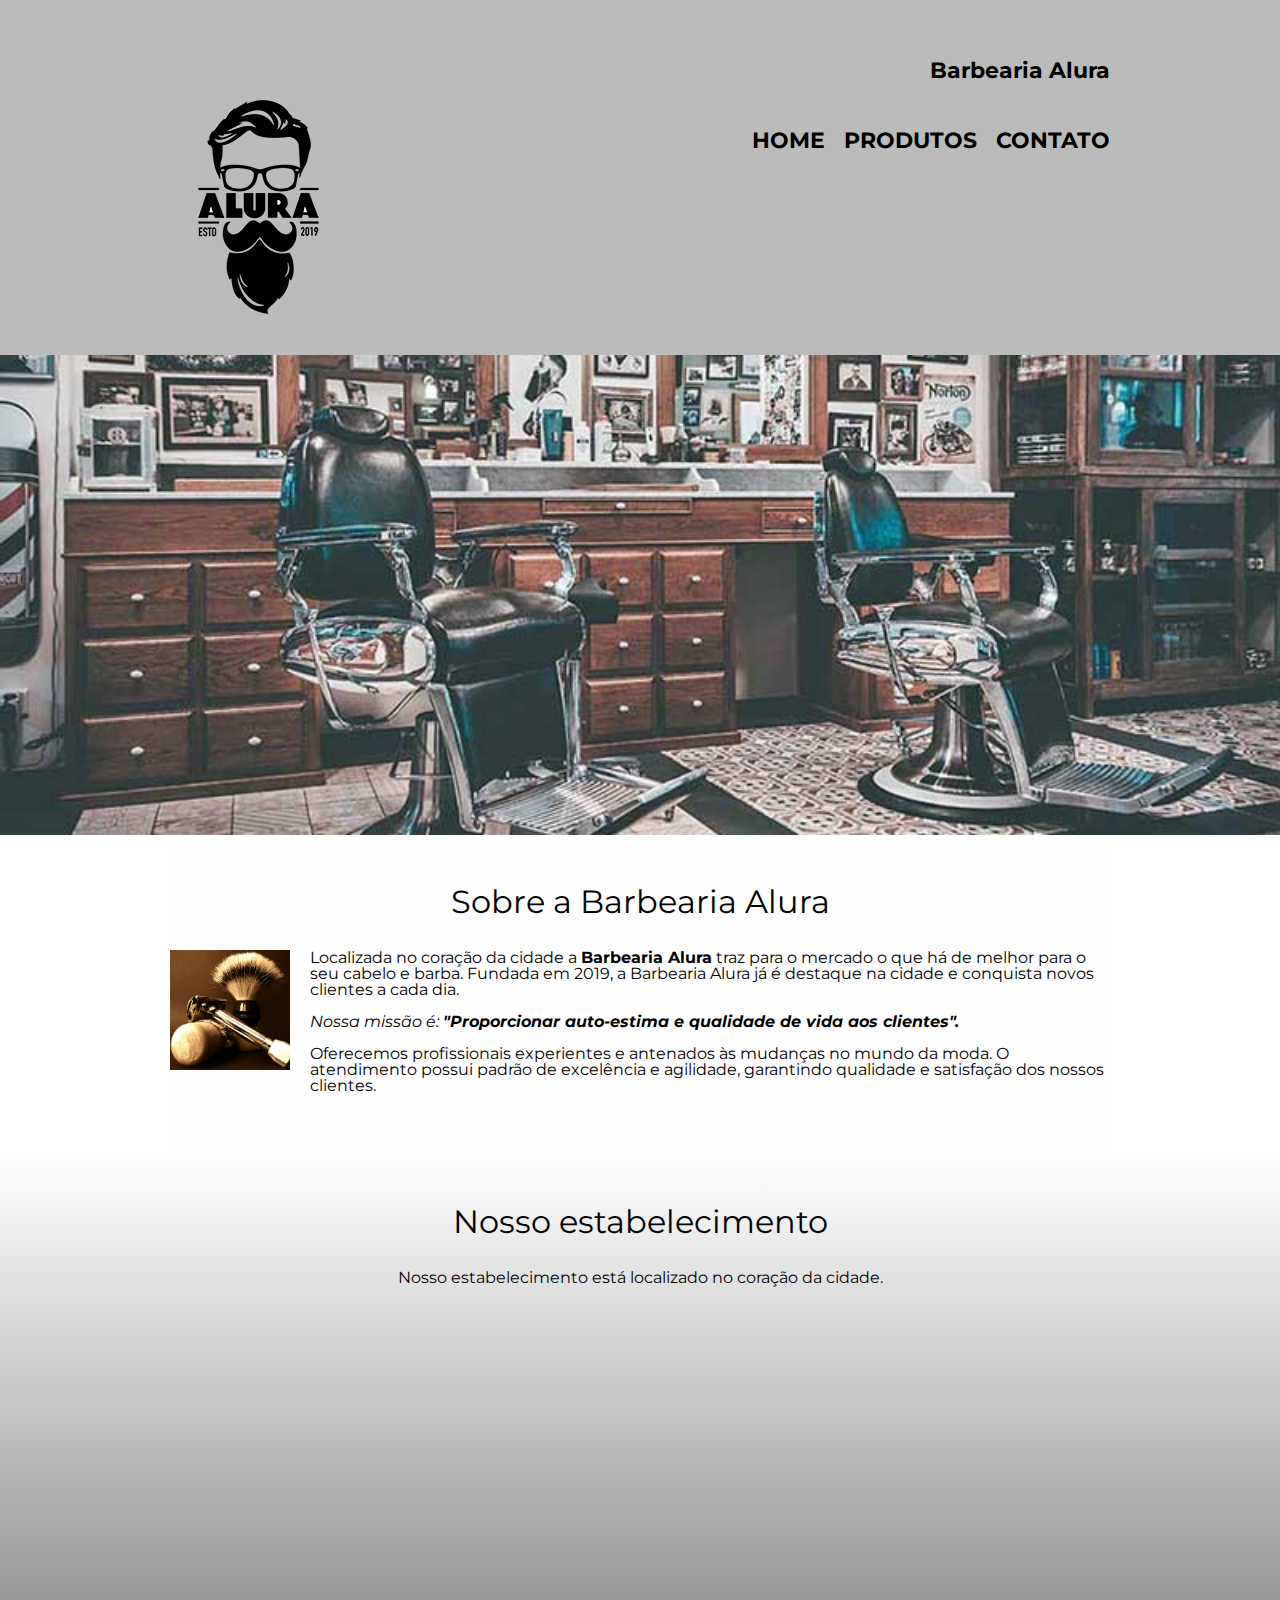
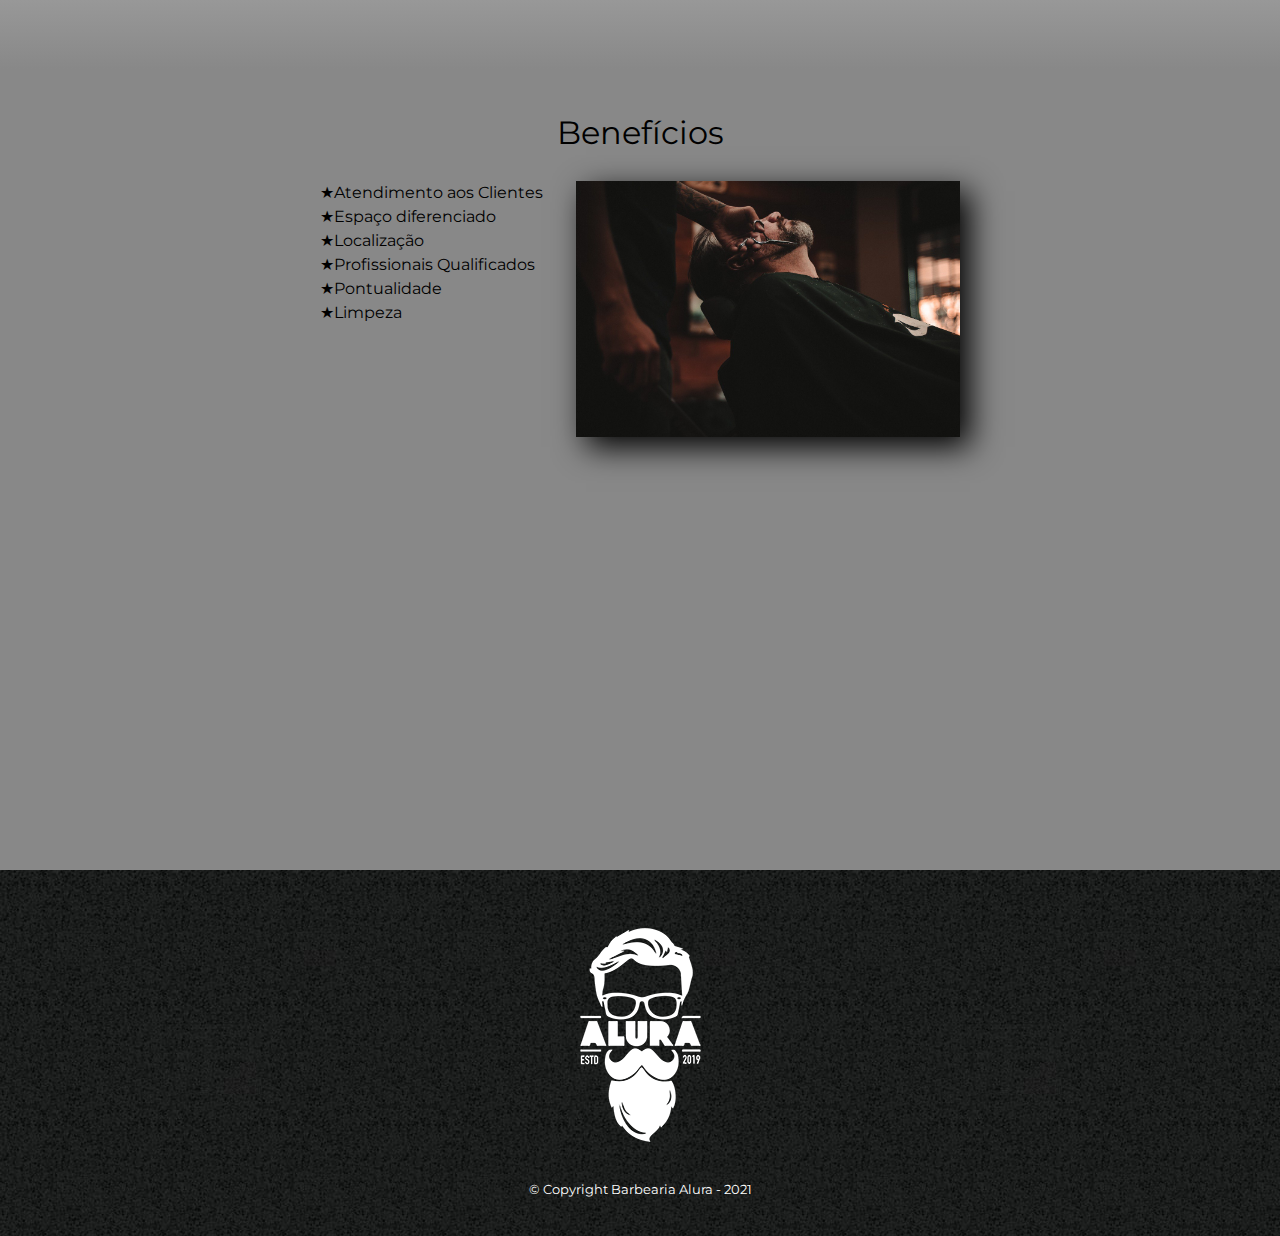
<file: index.html>
<!DOCTYPE html>
<html lang="pt-br">

    <head>
        <meta charset="UTF-8"> 
        <meta name="viewport" content="width=device-width">
        <title>Barbearia Alura</title>
        <link rel="stylesheet" href="reset.css">
        <link rel="stylesheet" href="style.css">
        <link href="https://fonts.googleapis.com/css2?family=Montserrat:wght@200&display=swap" rel="stylesheet">
    </head>

    <body>
        <header>
            <div class="caixa">
                <h1 class="txt">Barbearia Alura</h1>
                <h1><img src="img_produtos/logo.png" alt="logo"></h1>
                <nav>
                    <ul>
                        <li> <a href="index.html">Home</a> </li>
                        <li> <a href="produtos.html">Produtos</a> </li>
                        <li> <a href="contatos.html">Contato</a> </li>
                    </ul>
                </nav>
            </div>
        </header>

        <img class="banner" src="banner.jpg"> 

        <main>
            <section class="principal">
                <h2 class="titulo-principal">Sobre a Barbearia Alura</h2>

                <img class="utensilios" src="img_produtos/utensilios.jpg" alt="Utensílios de um barbeiro">

                <p>Localizada no coração da cidade a <strong>Barbearia Alura</strong> traz para o mercado o que há de melhor para o seu cabelo e barba. Fundada em 2019, a Barbearia Alura já é destaque na cidade e conquista novos clientes a cada dia.</p>
            
                <p id="missao"><em>Nossa missão é: <strong>"Proporcionar auto-estima e qualidade de vida aos clientes".</strong></em></p>
            
                <p>Oferecemos profissionais experientes e antenados às mudanças no mundo da moda. O atendimento possui padrão de excelência e agilidade, garantindo qualidade e satisfação dos nossos clientes.</p>
            </section>

            <section class="mapa">
                <h3 class="titulo-principal">Nosso estabelecimento</h3>
                <p>Nosso estabelecimento está localizado no coração da cidade.</p>

                <div class="mapa-conteudo">
                    <iframe src="https://www.google.com/maps/embed?pb=!1m18!1m12!1m3!1d116988.8386909191!2d-46.647304034272324!3d-23.60787570791036!2m3!1f0!2f0!3f0!3m2!1i1024!2i768!4f13.1!3m3!1m2!1s0x94ce5a2b2ed7f3a1%3A0xab35da2f5ca62674!2sCaelum%20-%20Escola%20de%20Tecnologia!5e0!3m2!1spt-BR!2sbr!4v1618672983870!5m2!1spt-BR!2sbr" width="100%" height="300" style="border:0;" allowfullscreen="" loading="lazy"></iframe>
                </div>

            </section>

            <section class="beneficios">
                <h3 class="titulo-principal">Benefícios</h3>

                <div class="conteudo-beneficios">
                    <ul class="lista-beneficios">
                        <li class="itens">Atendimento aos Clientes</li> 
                        <li class="itens">Espaço diferenciado</li> 
                        <li class="itens">Localização</li>
                        <li class="itens">Profissionais Qualificados</li>
                        <li class="itens">Pontualidade</li>
                        <li class="itens">Limpeza</li>
                    </ul><img class="imagem-beneficios" src="beneficios.jpg"> 
                </div>

                <div class="video">
                    <iframe width="100%" height="315" src="https://www.youtube.com/embed/wcVVXUV0YUY" title="YouTube video player" frameborder="0" allow="accelerometer; autoplay; clipboard-write; encrypted-media; gyroscope; picture-in-picture" allowfullscreen></iframe>
                </div>
         
            </section>
        </main>

        <footer>
            <img src="img_produtos/logo-branco.png" alt="logo">
            <p class="copyright">&copy; Copyright Barbearia Alura - 2021</p>
        </footer>

    </body>

</html>
</file>
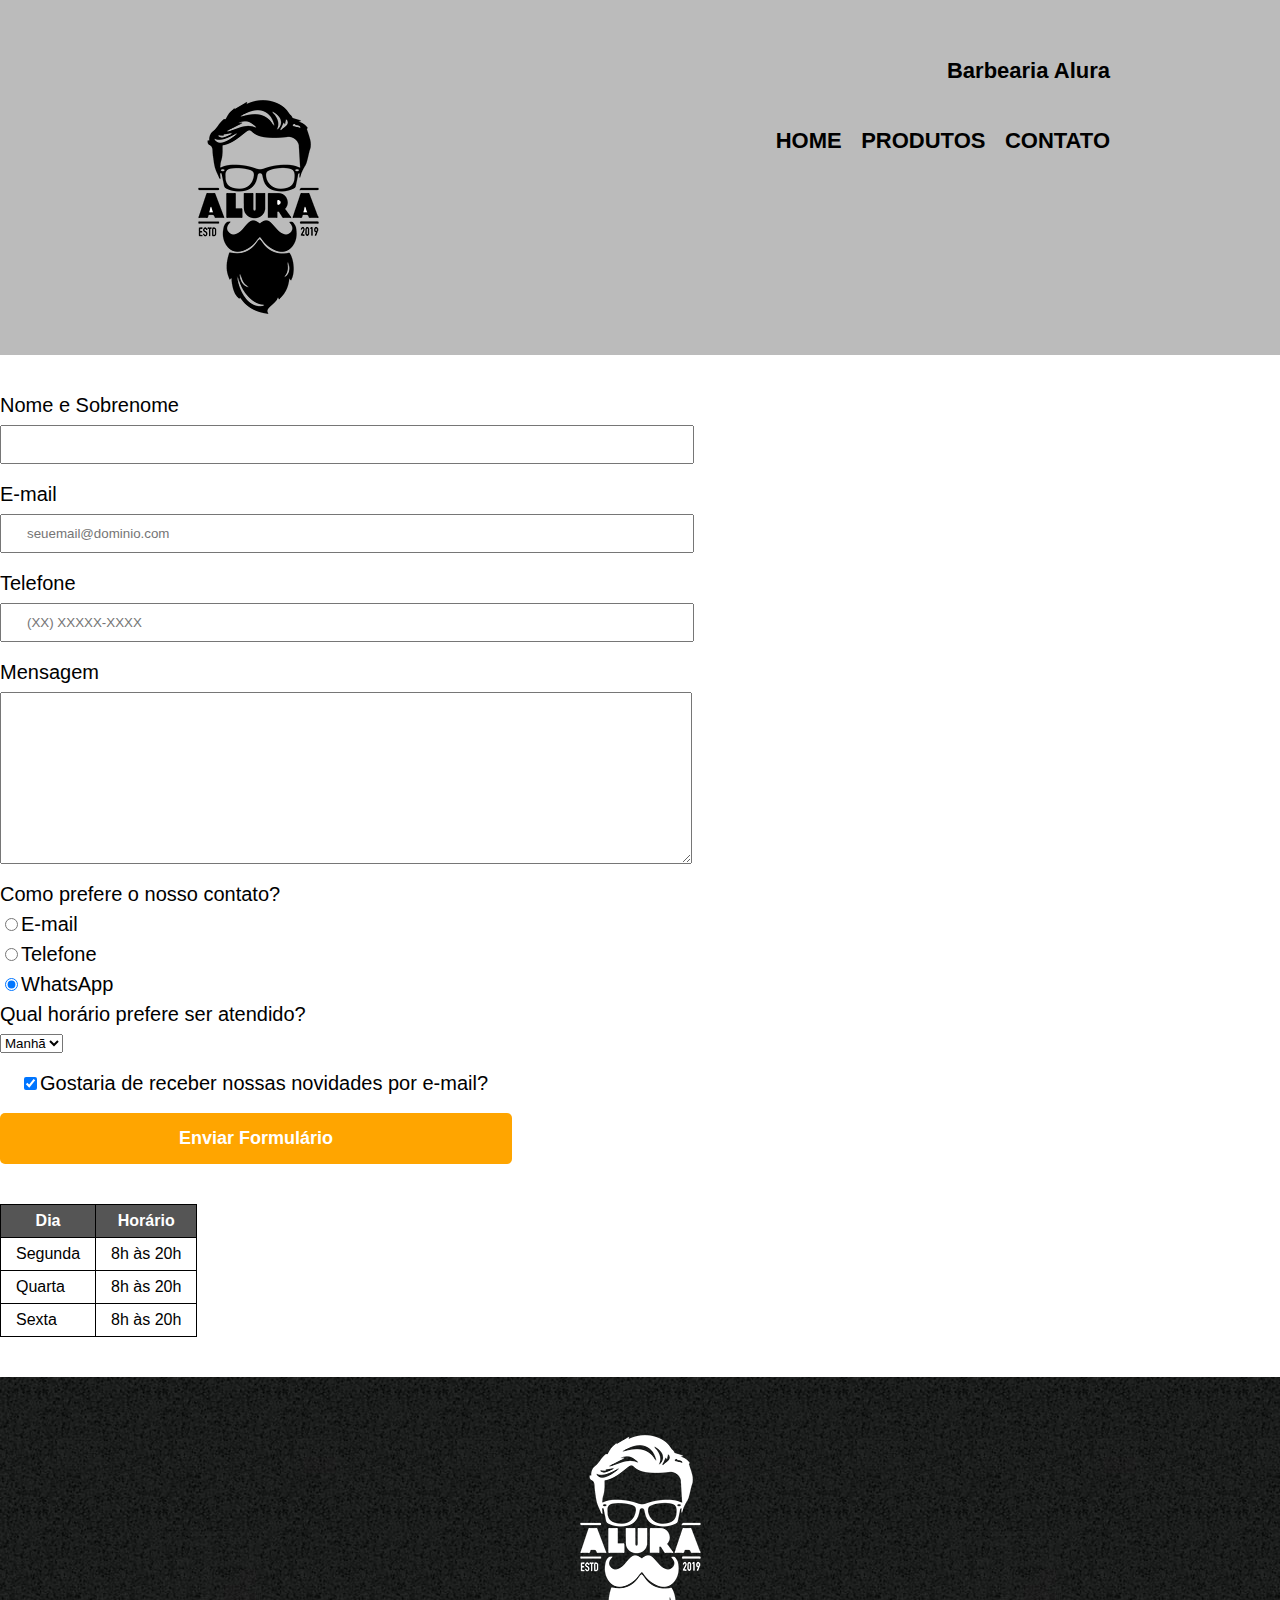
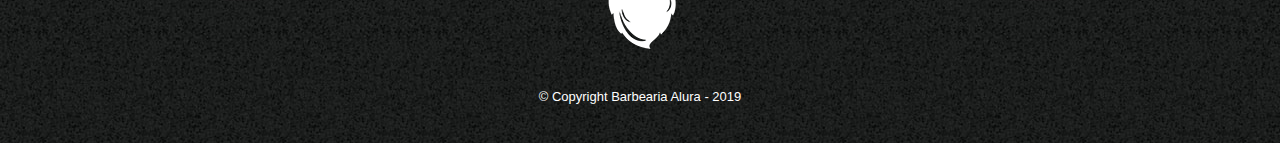
<file: contato.html>
<!DOCTYPE html>
<html lang="pt-br">
<head>
    <meta charset="UTF-8">
    <title>Contato - Barbearia Alura</title>
    <link rel="stylesheet" href="reset.css">
    <link rel="stylesheet" href="style.css">
</head>
<body>
    <header>
        <div class="caixa">
            <h1 class="txt">Barbearia Alura</h1>
            <h1><img src="img_produtos/logo.png" alt="logo da Barbearia Alura"></h1>
            <nav>
                <ul>
                    <li> <a href="index.html">Home</a> </li>
                    <li> <a href="produtos.html">Produtos</a> </li>
                    <li> <a href="contatos.html">Contato</a> </li>
                </ul>
            </nav>
        </div>
    </header>

    <main>
        <form>
            <label for="nomesobrenome">Nome e Sobrenome</label>
            <input type="text" id="nomesobrenome" class="input-padrao" required>

            <label for="email">E-mail</label>
            <input type="email" id="email" class="input-padrao" required placeholder="seuemail@dominio.com">

            <label for="telefone">Telefone</label>
            <input type="tel" id="telefone" class="input-padrao" required placeholder="(XX) XXXXX-XXXX">

            <label for="mensagem">Mensagem</label>
            <textarea id="mensagem" cols="70" rows="10" class="input-padrao" required></textarea>

            <fieldset>            
                <legend>Como prefere o nosso contato?</legend>
                
                <label for="radio-email"><input type="radio" name="contato" value="email" id="radio-email">E-mail</label>       
                <label for="radio-telefone"><input type="radio" name="contato" value="telefone" id="radio-telefone">Telefone</label>
                <label for="radio-whatsapp"><input type="radio" name="contato" value="whatsapp" id="radio-whatsapp" checked>WhatsApp</label>                
            </fieldset>

            <div>
                <legend>Qual horário prefere ser atendido?</legend>
                <select>
                    <option>Manhã</option>
                    <option>Tarde</option>
                    <option>Noite</option>
                </select>
            </div>


            <label class="checkbox"><input type="checkbox" checked>Gostaria de receber nossas novidades por e-mail?</label>

            <input type="submit" value="Enviar Formulário" class="enviar">
        </form>

        <table>
            <thead>
            <tr>
                <th>Dia</th>
                <th>Horário</th>
            </tr>
            </thead>
            <tbody>
                <tr>
                    <td>Segunda</td>
                    <td>8h às 20h</td>
                </tr>
                <tr>
                    <td>Quarta</td>
                    <td>8h às 20h</td>
                </tr>
                <tr>
                    <td>Sexta</td>
                    <td>8h às 20h</td>
                </tr>
            </tbody>
        </table>

    </main>

    <footer>
        <img src="img_produtos/logo-branco.png" alt="logo da Barbearia Alura">
        <p class="copyright">&copy; Copyright Barbearia Alura - 2019</p>
    </footer>
     
</body>
</html>
</file>
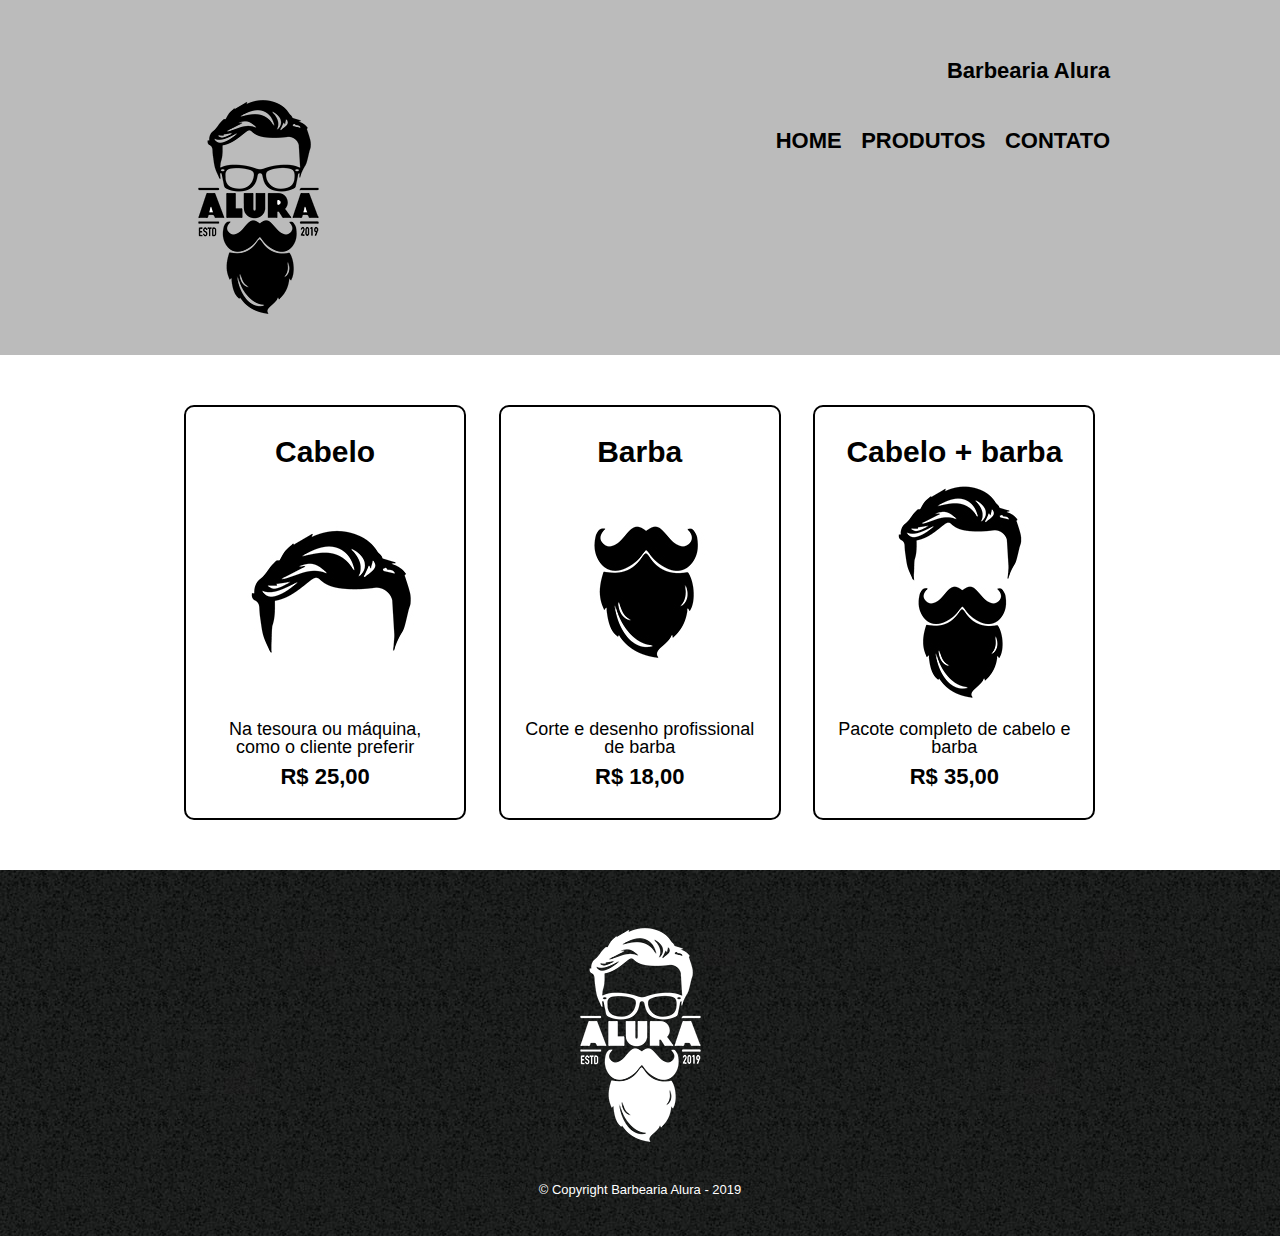
<file: produtos.html>
<!DOCTYPE html>
<html lang="pt-br">
<head>
    <meta charset="UTF-8">
    <title>Produtos - Barbearia Alura</title>
    <link rel="stylesheet" href="reset.css">
    <link rel="stylesheet" href="style.css">
</head>
<body>
    <header>
        <div class="caixa">
            <h1 class="txt">Barbearia Alura</h1>
            <h1><img src="img_produtos/logo.png" alt="logo"></h1>
            <nav>
                <ul>
                    <li> <a href="index.html">Home</a> </li>
                    <li> <a href="produtos.html">Produtos</a> </li>
                    <li> <a href="contatos.html">Contato</a> </li>
                </ul>
            </nav>
        </div>
    </header>

    <main>
        <ul class="produtos">
            <li>
                <h2>Cabelo</h2>
                <img src="img_produtos/cabelo.jpg">
                <p class="produto-descricao">Na tesoura ou máquina, como o cliente preferir</p>
                <p class="produto-preco">R$ 25,00</p>
            </li> 
            <li>
                <h2>Barba</h2>
                <img src="img_produtos/barba.jpg">
                <p class="produto-descricao">Corte e desenho profissional de barba</p>
                <p class="produto-preco">R$ 18,00</p>
            </li> 
            <li>
                <h2>Cabelo + barba</h2>
                <img src="img_produtos/cabelo+barba.jpg">
                <p class="produto-descricao">Pacote completo de cabelo e barba</p>
                <p class="produto-preco">R$ 35,00</p>
            </li> 
        </ul>

    </main>

    <footer>
        <img src="img_produtos/logo-branco.png">
        <p class="copyright">&copy; Copyright Barbearia Alura - 2019</p>
    </footer>
    
</body>
</html>
</file>
<file: style.css>
body {
    font-family: 'Montserrat', sans-serif;
}

header {
    background-color: #bbb;
    padding: 20px 0;
}

.txt {
    text-align: end;
    margin-left: 75%;
    position: relative;
    padding-top: 40px;
    font-size: 22px;
    font-weight: bold;

}

.caixa {
    width: 940px;
    position: relative;
    margin: 0 auto;
}

nav {
    position: absolute;
    top: 110px;
    right: 0;
}

nav li {
    display: inline;
    margin: 0 0 0 15px;
}

nav a {
    text-transform: uppercase;
    color: #000;
    font-weight: bold;
    font-size: 22px;
    text-decoration: none;
}

nav a:hover {
    color: #c78c19;
    text-decoration: underline;
}

.produtos {
    width: 940px;
    margin: 0 auto;
    padding: 50px 0;
}

.produtos li {
    display: inline-block;
    text-align: center;
    width: 30%;
    vertical-align: top;
    margin: 0 1.5%;
    padding: 30px 20px;
    box-sizing: border-box; 
    border: 2px solid #000;
    border-radius: 10px;
}

.produtos li:hover {
    border-color: #c78c19;
}

.produtos li:active {
    border-color: #088c19;
}

.produtos li:hover h2 {
    font-size: 34px;
}

.produtos h2 {
    font-size: 30px;
    font-weight: bold;
}

.produto-descricao {
    font-size: 18px;
}

.produto-preco {
    font-size: 22px;
    font-weight: bold;
    margin-top: 10px;
}

footer {
    text-align: center;
    background: url("img_produtos/bg.jpg");
    padding: 40px 0;

}

.copyright {
    color: #FFF;
    font-size: 13px;
    margin-top: 20px;
}

main {

}

form {
    margin: 40px 0;

}

form label, form legend {
    display: block;
    font-size: 20px;
    margin: 0 0 10px;
}

.input-padrao {
    display: block;
    margin: 0 0 20px;
    padding: 10px 25px;
    width: 50%;
}

.checkbox {
    margin: 20px;
}

.enviar {
    width: 40%;
    padding: 15px 0;
    background: orange; 
    color: white;
    font-weight: bold;
    font-size: 18px;
    border: none;
    border-radius: 5px;
    transition: 1s all;
    cursor: pointer;
}

.enviar:hover {
    background: darkorange;
    transform: scale(1.2);
}

table {
    margin: 20px 0 40px;
}

thead {
    background: #555;
    color: white;
    font-weight: bold;
}

td, th {
    border: 1px solid #000;
    padding: 8px 15px;
}

/* css da página inicial */
.banner {
    width: 100%;
}

.titulo-principal {
    text-align: center;
    font-size: 2em; 
    margin: 0 0 1em;
    clear: left;
} 

.principal {
    padding: 3em 0;
    background: #fefefe; 
    width: 940px;
    margin: 0 auto;
/*    color: rgba(0, 0, 0, 0.3); o último elemento corresponde ao grau de opacidade */ 
}

.principal p {
    margin: 0 0 1em;
}

.principal strong {
    font-weight: bold;
}

.principal em {
    font-style: italic;
}

.utensilios {
    width: 120px; 
    float: left;
    margin: 0 20px 20px 0;
}

.mapa {
    padding: 3em;
    background: linear-gradient(#fefefe, #888); /* aplicando efeito degradê */ 
}

.mapa p {
    margin: 0 0 2em;
    text-align: center;
}

.mapa-conteudo {
    width: 940px;
    margin: 0 auto;
}

.beneficios {
    padding: 3em 0;
    background: #888;
}

.conteudo-beneficios {
    width: 640px;
    margin: 0 auto;
}

.lista-beneficios {
    width: 40%;
    display: inline-block;
    vertical-align: top;
}

.itens {
    line-height: 1.5;
}

.itens:before {
    content: "★";
}

.imagem-beneficios {
    width: 60%; 
    opacity: 1;
    transition: 400ms;
    box-shadow: 10px 10px 30px #000; /* box-shadow: X Y blur(raio de desfoque) cor */ 
}

.imagem-beneficios:hover {
    opacity: 0.3;
}

.video {
    width: 560px;
    margin: 2em auto;
}

@media screen and (max-width: 480px) {
    .caixa, .principal, .conteudo-beneficios, .mapa-conteudo, .video {
        width: auto;
    }
    h1, {
        text-align: center;
    }
    nav {
        position: static; 
    }
    .lista-beneficios, .imagem-beneficios {
        width: 100%;
    }
}
</file>
